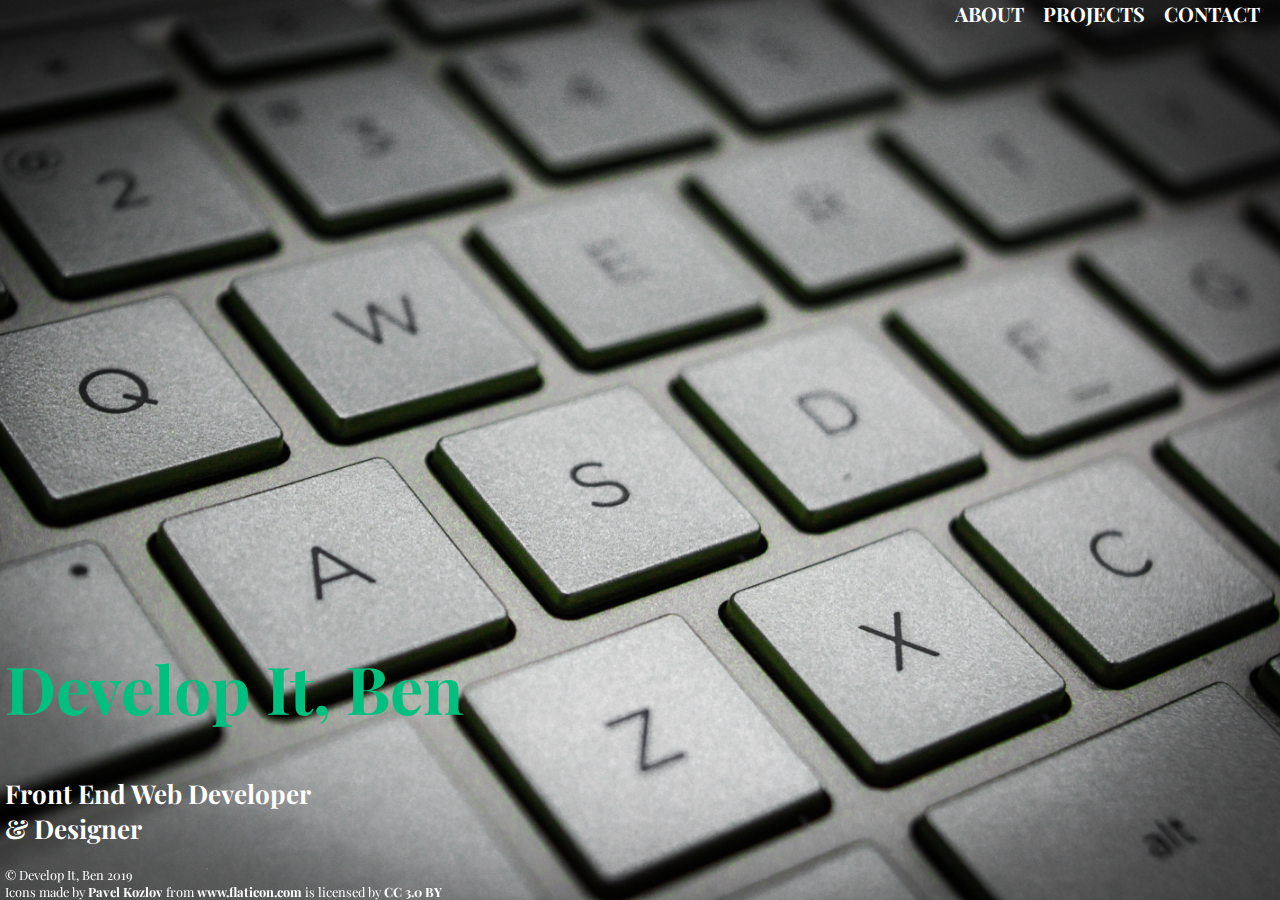
<file: index.html>
<!DOCTYPE html>
<html>
<head>
<title>Develop It, Ben</title>
<meta name="viewport" content="width=device-width, initial-scale=1.0">
<link rel="stylesheet" type="text/css" href="css/styles.css">
<link href="https://fonts.googleapis.com/css?family=Playfair+Display|Playfair+Display+SC|Source+Sans+Pro" rel="stylesheet">
</head>
<body class="index">
<input id="nav-checkbox" type="checkbox">
<label for="nav-checkbox" class="menu-toggle-button">Menu</label>
<label for="nav-checkbox" class="overlay"></label>
	<nav>
	<label for="nav-checkbox" class="close-button">
		<img src="images/delete-button.svg">
		</label>
			<ul>
				<li><a href="about.html">About</a></li>
				<li><a href="projects.html">Projects</a></li>
				<li><a href="contact.html">Contact</a></li>
			</ul>
		</nav>
<main>
		<h1><a href="index.html">Develop It, Ben</a></h1>
		<h2>Front End Web Developer <br> & Designer</h2>
</main>
<footer>&copy; Develop It, Ben 2019<br>
<div id="copyright">Icons made by <a href="https://www.flaticon.com/authors/pavel-kozlov" title="Pavel Kozlov">Pavel Kozlov</a> from <a href="https://www.flaticon.com/" title="Flaticon">www.flaticon.com</a> is licensed by <a href="http://creativecommons.org/licenses/by/3.0/" title="Creative Commons BY 3.0" target="_blank">CC 3.0 BY</a></div>
</footer>
</body>
</html>
</file>
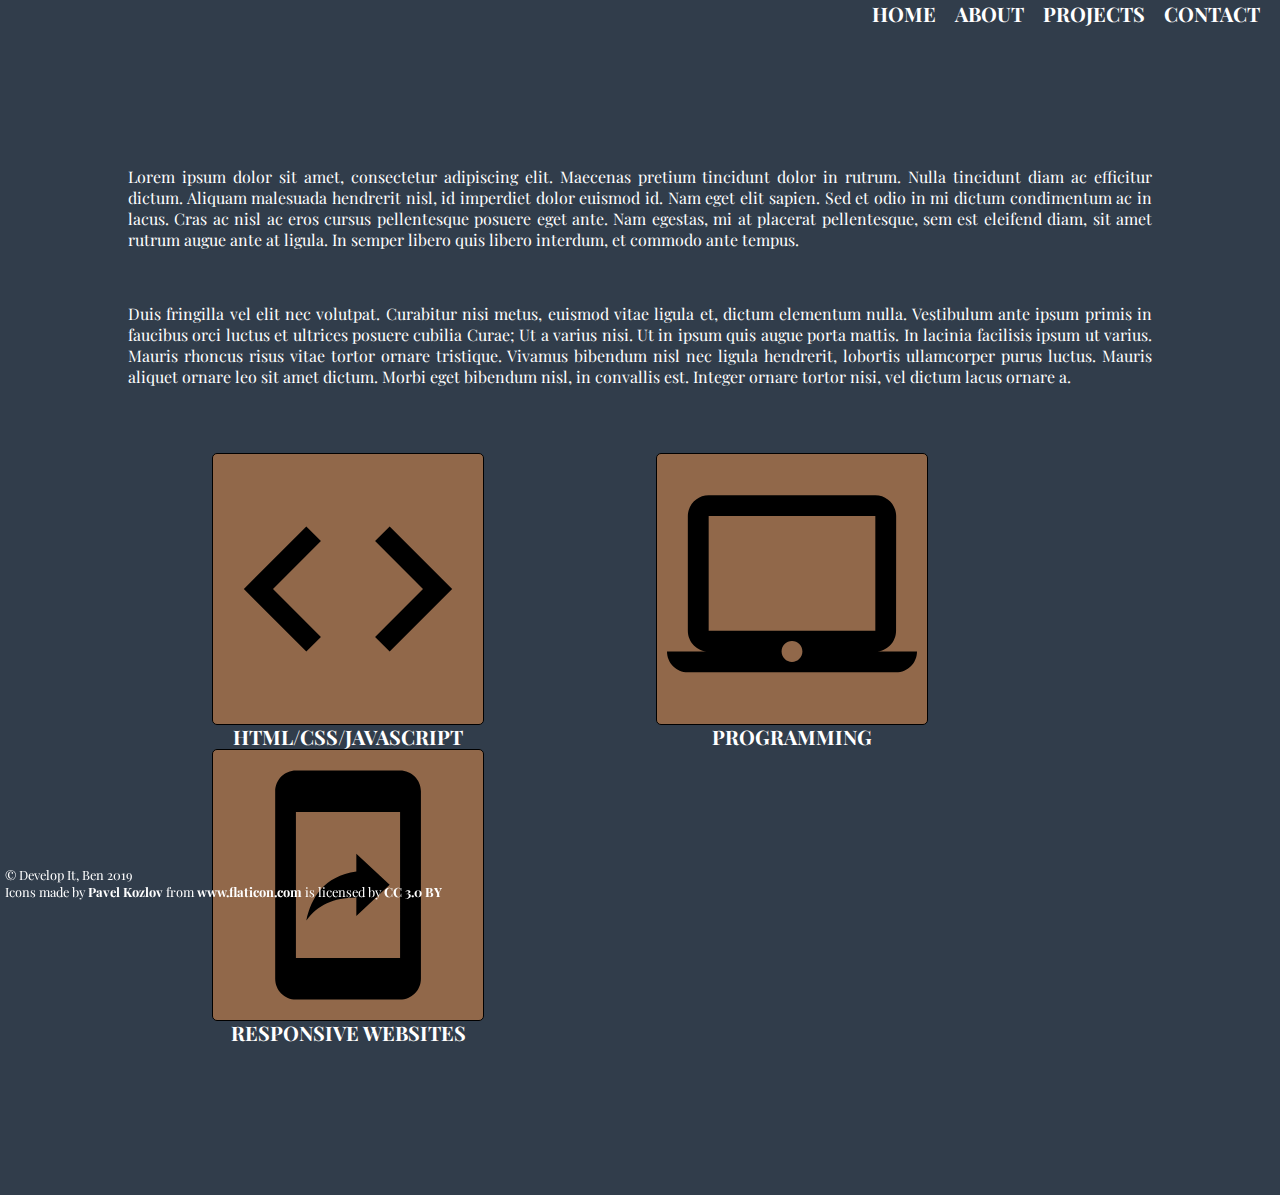
<file: about.html>
<!DOCTYPE html>
<html>
<head>
<title>Develop It, Ben</title>
<meta name="viewport" content="width=device-width, initial-scale=1.0">
<link rel="stylesheet" type="text/css" href="css/styles.css">
<link href="https://fonts.googleapis.com/css?family=Playfair+Display|Playfair+Display+SC|Source+Sans+Pro" rel="stylesheet">
</head>
<body>
<input id="nav-checkbox" type="checkbox">
<label for="nav-checkbox" class="menu-toggle-button">Menu</label>
<label for="nav-checkbox" class="overlay"></label>
	<nav>
	<label for="nav-checkbox" class="close-button">
		<img src="images/delete-button.svg">
		</label>
			<ul>
				<li><a href="index.html">Home</a></li>
				<li><a href="about.html">About</a></li>
				<li><a href="projects.html">Projects</a></li>
				<li><a href="contact.html">Contact</a></li>
			</ul>
		</nav>
<section class="about-main clearfix">
<div class="about">
	<p>Lorem ipsum dolor sit amet, consectetur adipiscing elit. Maecenas pretium tincidunt dolor in rutrum. Nulla tincidunt diam ac efficitur dictum. Aliquam malesuada hendrerit nisl, id imperdiet dolor euismod id. Nam eget elit sapien. Sed et odio in mi dictum condimentum ac in lacus. Cras ac nisl ac eros cursus pellentesque posuere eget ante. Nam egestas, mi at placerat pellentesque, sem est eleifend diam, sit amet rutrum augue ante at ligula. In semper libero quis libero interdum, et commodo ante tempus.</p><br>
	<p>Duis fringilla vel elit nec volutpat. Curabitur nisi metus, euismod vitae ligula et, dictum elementum nulla. Vestibulum ante ipsum primis in faucibus orci luctus et ultrices posuere cubilia Curae; Ut a varius nisi. Ut in ipsum quis augue porta mattis. In lacinia facilisis ipsum ut varius. Mauris rhoncus risus vitae tortor ornare tristique. Vivamus bibendum nisl nec ligula hendrerit, lobortis ullamcorper purus luctus. Mauris aliquet ornare leo sit amet dictum. Morbi eget bibendum nisl, in convallis est. Integer ornare tortor nisi, vel dictum lacus ornare a.</p>
</div>
<div class="icons">
<div class="about-icon"><img src="images/html.svg" alt="coding"><figcaption>HTML/CSS/javaScript</figcaption></div>
<div class="about-icon"><img src="images/laptop.svg" alt="programming"><figcaption>Programming</figcaption></div>
<div class="about-icon"><img src="images/mobile.svg" alt="responsive"><figcaption>Responsive Websites</figcaption></div>
</div>
</section>
<footer>&copy; Develop It, Ben 2019<br>
<div id="copyright">Icons made by <a href="https://www.flaticon.com/authors/pavel-kozlov" title="Pavel Kozlov">Pavel Kozlov</a> from <a href="https://www.flaticon.com/" title="Flaticon">www.flaticon.com</a> is licensed by <a href="http://creativecommons.org/licenses/by/3.0/" title="Creative Commons BY 3.0" target="_blank">CC 3.0 BY</a></div>
</footer>
</body>
</html>
</file>
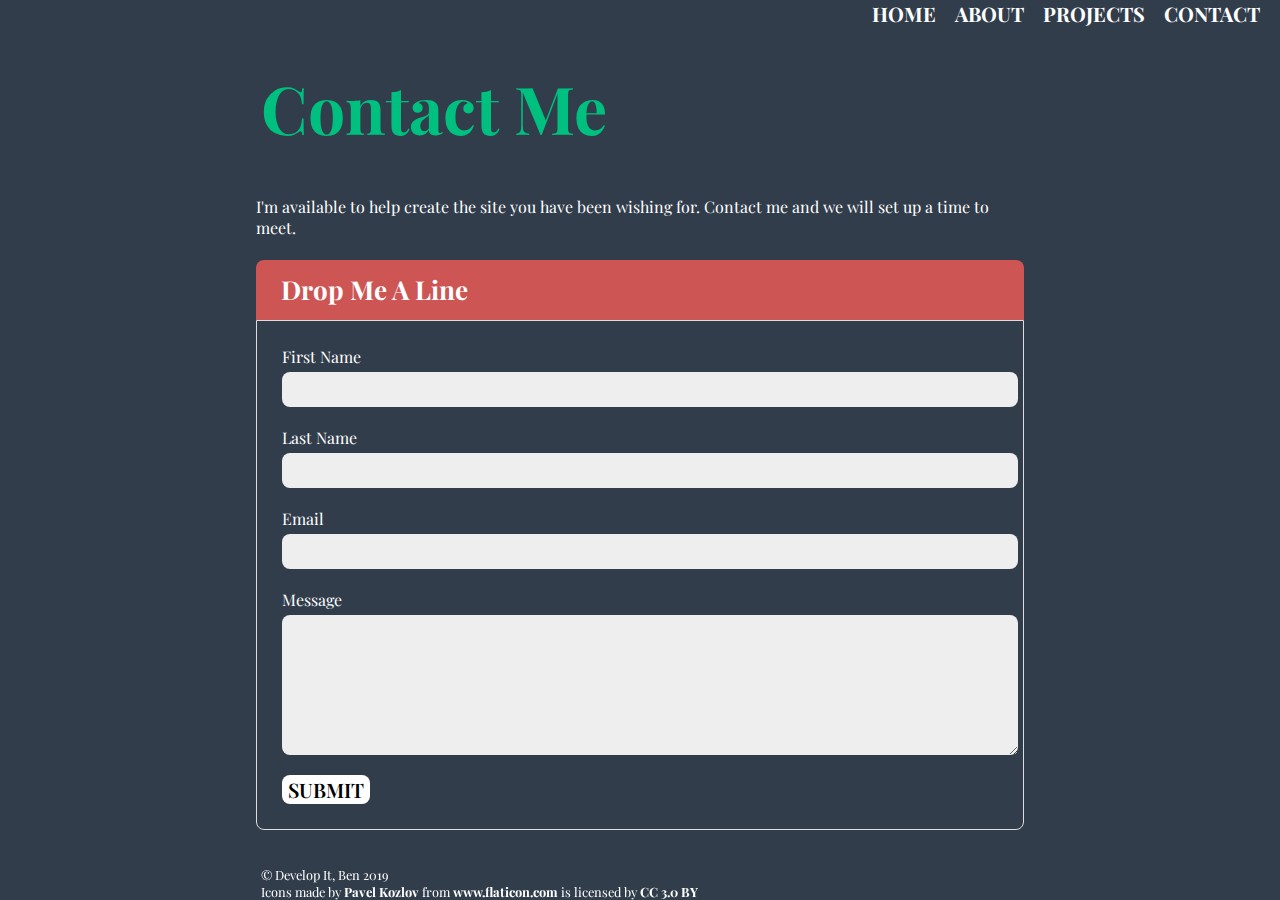
<file: contact.html>
<!DOCTYPE html>
<html>
<head>
<title>Develop It, Ben</title>
<meta name="viewport" content="width=device-width, initial-scale=1.0">
<link rel="stylesheet" type="text/css" href="css/styles.css">
<link href="https://fonts.googleapis.com/css?family=Playfair+Display|Playfair+Display+SC|Source+Sans+Pro" rel="stylesheet">
</head>
<body>
<input id="nav-checkbox" type="checkbox">
<label for="nav-checkbox" class="menu-toggle-button">Menu</label>
<label for="nav-checkbox" class="overlay"></label>
	<nav>
	<label for="nav-checkbox" class="close-button">
		<img src="images/delete-button.svg">
		</label>
			<ul>
				<li><a href="index.html">Home</a></li>
				<li><a href="about.html">About</a></li>
				<li><a href="projects.html">Projects</a></li>
				<li><a href="contact.html">Contact</a></li>
			</ul>
		</nav>
<div class="content-wrapper clearfix">
		<h1 class="contact">Contact Me</h1>
		<p>I'm available to help create the site you have been wishing for.  Contact me and we will set up a time to meet.</p>
		<div class="form-column">
			<h2 class="form-heading">Drop Me A Line</h2>
			<form action="" class="contact-form">
				<label for ="first-name">First Name</label>
				<input id="first-name" name="first-name" type="text">
				
				<label for ="last-name">Last Name</label>
				<input id="last-name" name="last-name" type="text">
				
				<label for ="email">Email</label>
				<input id="email" name="email" type="email">
				
				<label for ="message">Message</label>
				<textarea id="message" name="message" type="text"></textarea>
				
				<input type="submit" value="Submit">
				
			</form>
</div>
<footer>&copy; Develop It, Ben 2019<br>
<div id="copyright">Icons made by <a href="https://www.flaticon.com/authors/pavel-kozlov" title="Pavel Kozlov">Pavel Kozlov</a> from <a href="https://www.flaticon.com/" title="Flaticon">www.flaticon.com</a> is licensed by <a href="http://creativecommons.org/licenses/by/3.0/" title="Creative Commons BY 3.0" target="_blank">CC 3.0 BY</a></div>
</footer>
</body>
</html>
</file>
<file: css/styles.css>
html{
	height:100%;
}
body {
	margin:0;
	padding:0;
	font-family: 'Playfair Display', 'Playfair Display SC', serif;
	height:100%;
	background:#313d4b;
	/*background:url(../images/computer-bg.jpg);
	background-position:center;
	background-repeat:no-repeat;
	background-size:cover;*/
	color:#fff;
}
.index {
	margin:0;
	padding:0;
	font-family: 'Playfair Display', 'Playfair Display SC', serif;
	height:100%;
	background:url(../images/computer-bg.jpg);
	background-position:center;
	background-repeat:no-repeat;
	background-size:cover;
	color:#fff;
}
nav{

	float:right;
}

ul{
	list-style-type:none;
	padding:0;
	margin:0;
}

li{
	display:inline-block;
	padding-right:10px;
	margin-left:5px;

}

li a{
	color:#fff;
	font-size:20px;
	font-weight:bold;
	text-transform:uppercase;
	text-decoration:none;
}

li a:hover, li a:focus{
	color:#00c07f;
}

#nav-checkbox{
	position:fixed;
	clip:rect(0,0,0,0);
}
a{
	color:#fff;
	text-decoration: none;
}

a:hover, a:focus{
	color:#00c07f;
}

h1{
	color:#00c07f;
	font-size:66px;
	font-weight:bold;
	padding-left:5px;
}

h1 a{
	text-decoration:none;
	color:#00c07f;
}
h2{
	color:#fff;
	font-size:26px;
	padding-left:5px;
}
main{
	position:absolute;
	top:600px;
	left:0;
	width:500px;
	height:200px;
}

footer{
	color:#fff;
	padding-left:5px;
	  position: fixed;
	  margin-top: 4%;
	  width: 100%;
	  font-size: 0.8em;
	  bottom: 0;
}

#copyright a{
	color:#fff;
	font-weight:bold;
	text-decoration:none;
}
#copyright a:hover, #copyright a:focus{
	color:#00c07f;
}

/* About Page */
.about-main{
	width:100%;
	padding:150px 0;
}
.about{
	width:80%;
	margin:auto;
	clear:both;
	text-align:justify;
}
.icons{
	width:80%;
	margin:auto;
	padding-top:50px;
}
.about-icon{
	width:250px;
	height:250px;
	background: #91684a;
	padding:10px;
	margin:0 84px;
	border:1px solid #000;
	display:inline-block;
	border-radius:5px;
}
.about-icon figcaption{
	color:#fff;
	text-align:center;
	padding-top:5px;
	text-transform:uppercase;
	font-weight:bold;
	font-size:20px;
}
.about-icon img{
	width:250px;
	height:250px;

}

/*Projects Page */
/* Center website */
.main {
  max-width: 1200px;
  margin: auto;
}

.title-project {
  font-size: 50px;
  word-break: break-all;
}

.row {
  margin: 8px -16px;
}

/* Add padding BETWEEN each column (if you want) */
.row,
.row > .column {
  padding: 8px;
}

/* Create four equal columns that floats next to each other */
.column {
  float: left;
  width: 30%;
  margin:10px;
}

/* Clear floats after rows */
.row:after {
  content: "";
  display: table;
  clear: both;
}
/* Contact Page */
.content-wrapper {
	margin: 0 auto;
	max-width: 768px;
	padding: 20px;
}
.clearfix::after {
	content: "";
	display: table;
	clear: both;
}
.contact-form {
	border: solid 1px #ddd;
	border-radius: 0 0 8px 8px;
	padding: 25px;
}
.form-heading {
	background: #cd5554;
	color: #fff;
	padding: 17px 25px;
	line-height: 1;
	border-radius: 8px 8px 0 0;
	margin-bottom: 0;
}

form > label {
	display:block;
	margin:20px 0 5px;
}
form > label:first-of-type{
	margin-top:0;
}
input[type="text"],
input[type="email"],
textarea {
	display:block;
	width:100%;
	background:#eee;
	border:none;
	border-radius:8px;
	padding:10px;
	margin-bottom:20px;
}

textarea{
	min-height:120px;
	resize:vertical;
}

input[type="text"],
input[type="email"]
input[type="submit"],
textarea{
	outline:none;
}
input:focus, textarea:focus{
	color:#000;
}

input[type="submit"]{
	font-family:'Playfair Display', 'Playfair Display SC', serif;
	font-weight:600;
	font-size:20px;
	text-transform:uppercase;
	background:#fff;
	color:#000;
	border:none;
	border-radius:8px;
}

input[type="submit"]:hover, input[type="submit"]:focus{
	background: #00c07f;
	color:#fff;
}
/* Media Queries*/
/*max-width 700px*/
@media (max-width:700px){
	body{
		height:auto;
		width:100%;
	}
	nav{
		background-color:grey;
		position:fixed;
		width:12em;
		left:-12em;
		height:100%;
		overflow-y:auto;
		-webkit-overflow-scrolling:touch;
		z-index:100;
		transition:all .2s ease;
	}
	#nav-checkbox:checked ~ nav{
		left:0;
	}
	nav li{
		margin-top:10px;
		width:100%;
	}
	.menu-toggle-button{
		position:absolute;
		top:10px;
		right:10px;
		color:#fff;
		cursor:pointer;
		-webkit-user-select:none;
		-moz-user-select:none;
		-ms-user-select:none;
		user-select:none;
		font-size:26px;
	}
	.close-button img{
		width:30px;
		margin:15px;
		cursor:pointer;
		}

	.overlay{
			display:none;
			position:fixed;
			height:100%;
			width:100%;
			background:rgba(0,0,0,.5);
		}

		#nav-checkbox:checked ~ .overlay{
		display:block;
	}
	 .column {
    width: 100%;
  }
	}
/*min-width:701px*/
@media (min-width:701px){
	nav {
		text-align:right;
		padding-right:.6em;
	}
	nav ul li{
		display:inline-block;
	}
	.menu-toggle-button, .close-button{
		display:none;
	}
}
</file>
